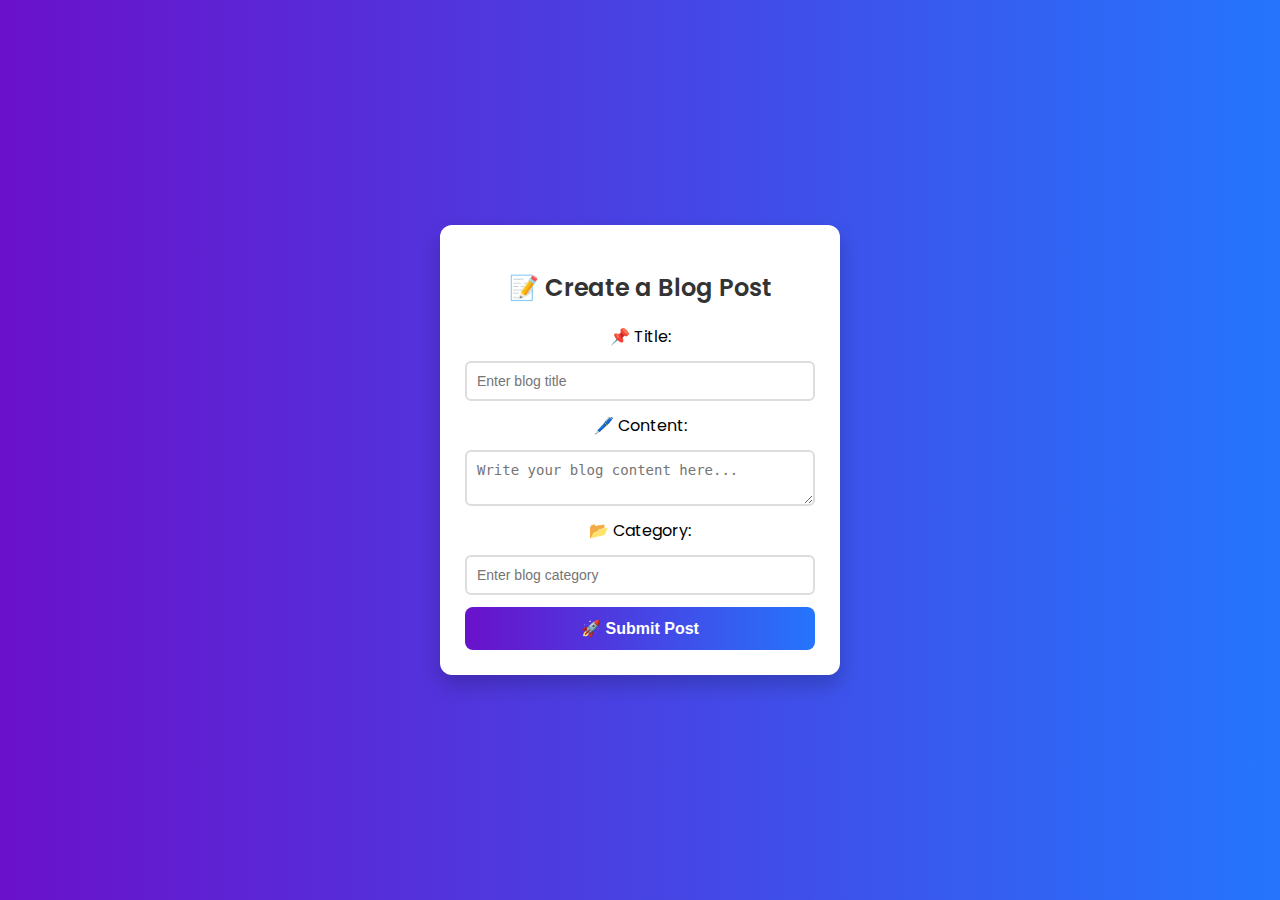
<file: src/main/resources/static/index.html>
<!DOCTYPE html>
<html lang="en">
<head>
    <meta charset="UTF-8">
    <meta name="viewport" content="width=device-width, initial-scale=1.0">
    <title>Create a Blog Post</title>
    <link rel="stylesheet" href="style.css">
</head>
<body>
<div class="container">
    <h2>📝 Create a Blog Post</h2>
    <form id="blogForm">
        <label for="title">📌 Title:</label>
        <input type="text" id="title" name="title" placeholder="Enter blog title" required>

        <label for="content">🖊️ Content:</label>
        <textarea id="content" name="content" placeholder="Write your blog content here..." required></textarea>

        <label for="category">📂 Category:</label>
        <input type="text" id="category" name="category" placeholder="Enter blog category" required>

        <button type="submit">🚀 Submit Post</button>
    </form>
</div>

<!-- Success Popup -->
<div id="popup" class="popup">
    <p>🎉 Blog submitted successfully!</p>
    <button onclick="closePopup()">OK</button>
</div>

<script src="script.js"></script>
</body>
</html>
</file>
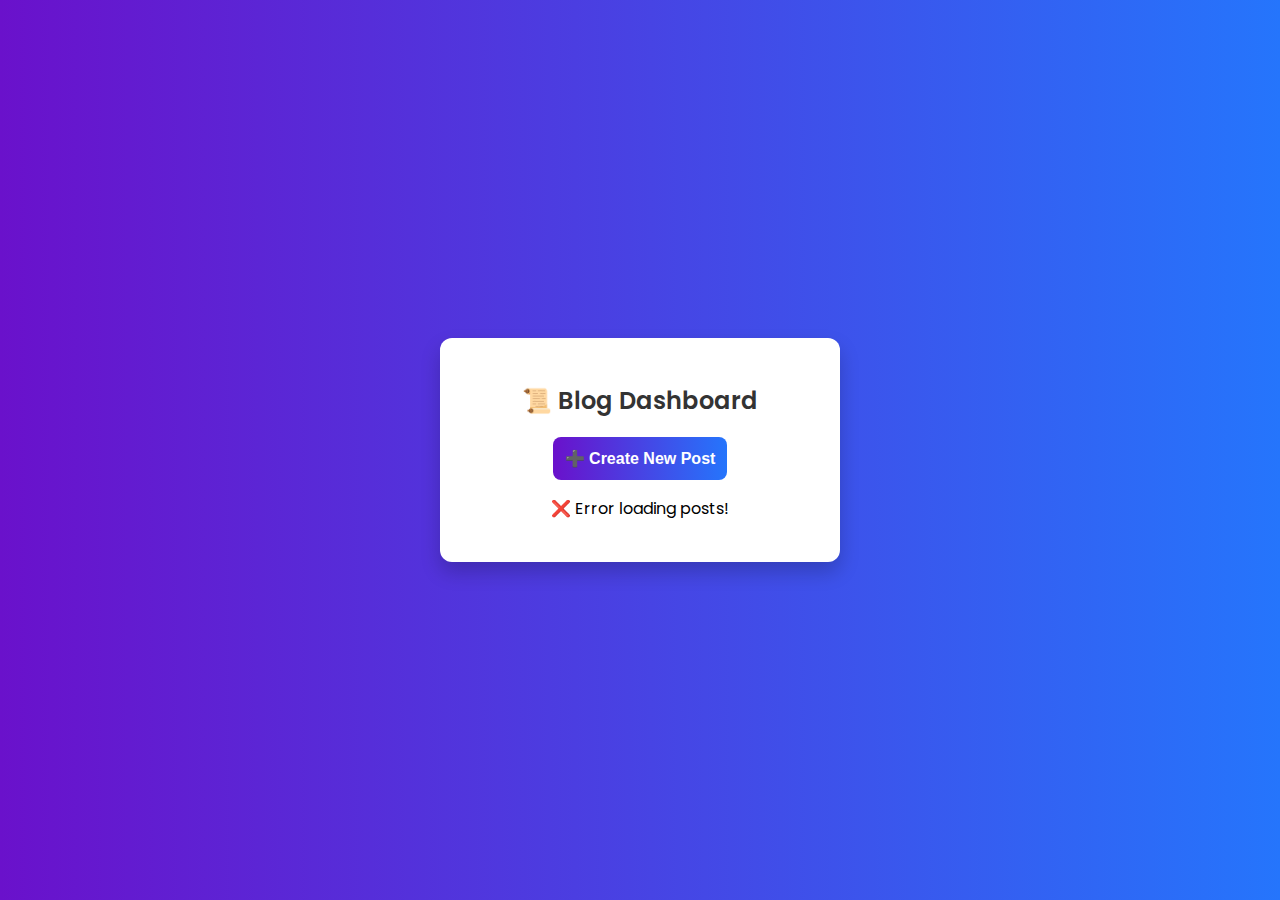
<file: src/main/resources/static/dashboard.html>
<!DOCTYPE html>
<html lang="en">
<head>
    <meta charset="UTF-8">
    <meta name="viewport" content="width=device-width, initial-scale=1.0">
    <title>Blog Dashboard</title>
    <link rel="stylesheet" href="style.css">
</head>
<body>
<div class="container">
    <h2>📜 Blog Dashboard</h2>
    <button class="back-btn" onclick="goToForm()">➕ Create New Post</button>
    <div id="postsContainer"></div>
</div>

<script src="script.js"></script>
<script>
    fetchPosts();
</script>
</body>
</html>
</file>
<file: src/main/resources/static/style.css>
/* Import Google Font */
@import url('https://fonts.googleapis.com/css2?family=Poppins:wght@300;400;600&display=swap');

body {
    font-family: 'Poppins', sans-serif;
    background: linear-gradient(to right, #6a11cb, #2575fc);
    display: flex;
    justify-content: center;
    align-items: center;
    height: 100vh;
    margin: 0;
}

.container {
    background: white;
    padding: 25px;
    box-shadow: 0px 10px 20px rgba(0, 0, 0, 0.2);
    border-radius: 12px;
    width: 350px;
    text-align: center;
    animation: fadeIn 0.5s ease-in-out;
}

h2 {
    color: #333;
    font-weight: 600;
}

form {
    display: flex;
    flex-direction: column;
    gap: 12px;
}

input, textarea {
    padding: 10px;
    border: 2px solid #ddd;
    border-radius: 6px;
    font-size: 14px;
    transition: 0.3s;
}

input:focus, textarea:focus {
    border-color: #2575fc;
    outline: none;
}

button {
    background: linear-gradient(to right, #6a11cb, #2575fc);
    color: white;
    padding: 12px;
    border: none;
    border-radius: 8px;
    font-size: 16px;
    font-weight: bold;
    cursor: pointer;
    transition: 0.3s;
}

button:hover {
    background: linear-gradient(to right, #2575fc, #6a11cb);
    transform: scale(1.05);
}

/* Popup Styling */
.popup {
    display: none;
    position: fixed;
    top: 50%;
    left: 50%;
    transform: translate(-50%, -50%);
    background: white;
    padding: 20px;
    box-shadow: 0px 5px 15px rgba(0, 0, 0, 0.2);
    border-radius: 10px;
    text-align: center;
    animation: fadeIn 0.3s ease-in-out;
}

.popup button {
    margin-top: 10px;
    background-color: #28a745;
    color: white;
    border: none;
    padding: 8px 16px;
    border-radius: 5px;
    cursor: pointer;
}

.popup button:hover {
    background-color: #218838;
}

/* Fade-in Animation */
@keyframes fadeIn {
    from {
        opacity: 0;
        transform: translateY(-10px);
    }
    to {
        opacity: 1;
        transform: translateY(0);
    }
}

.posts {
    margin-top: 20px;
}

.post {
    background: #f8f8f8;
    padding: 15px;
    border-radius: 8px;
    box-shadow: 0px 3px 6px rgba(0, 0, 0, 0.1);
    margin-bottom: 10px;
    text-align: left;
}

.post h3 {
    margin: 0;
    color: #333;
}

.post p {
    color: #666;
}

.post small {
    display: block;
    margin-top: 5px;
    color: #888;
}
</file>
